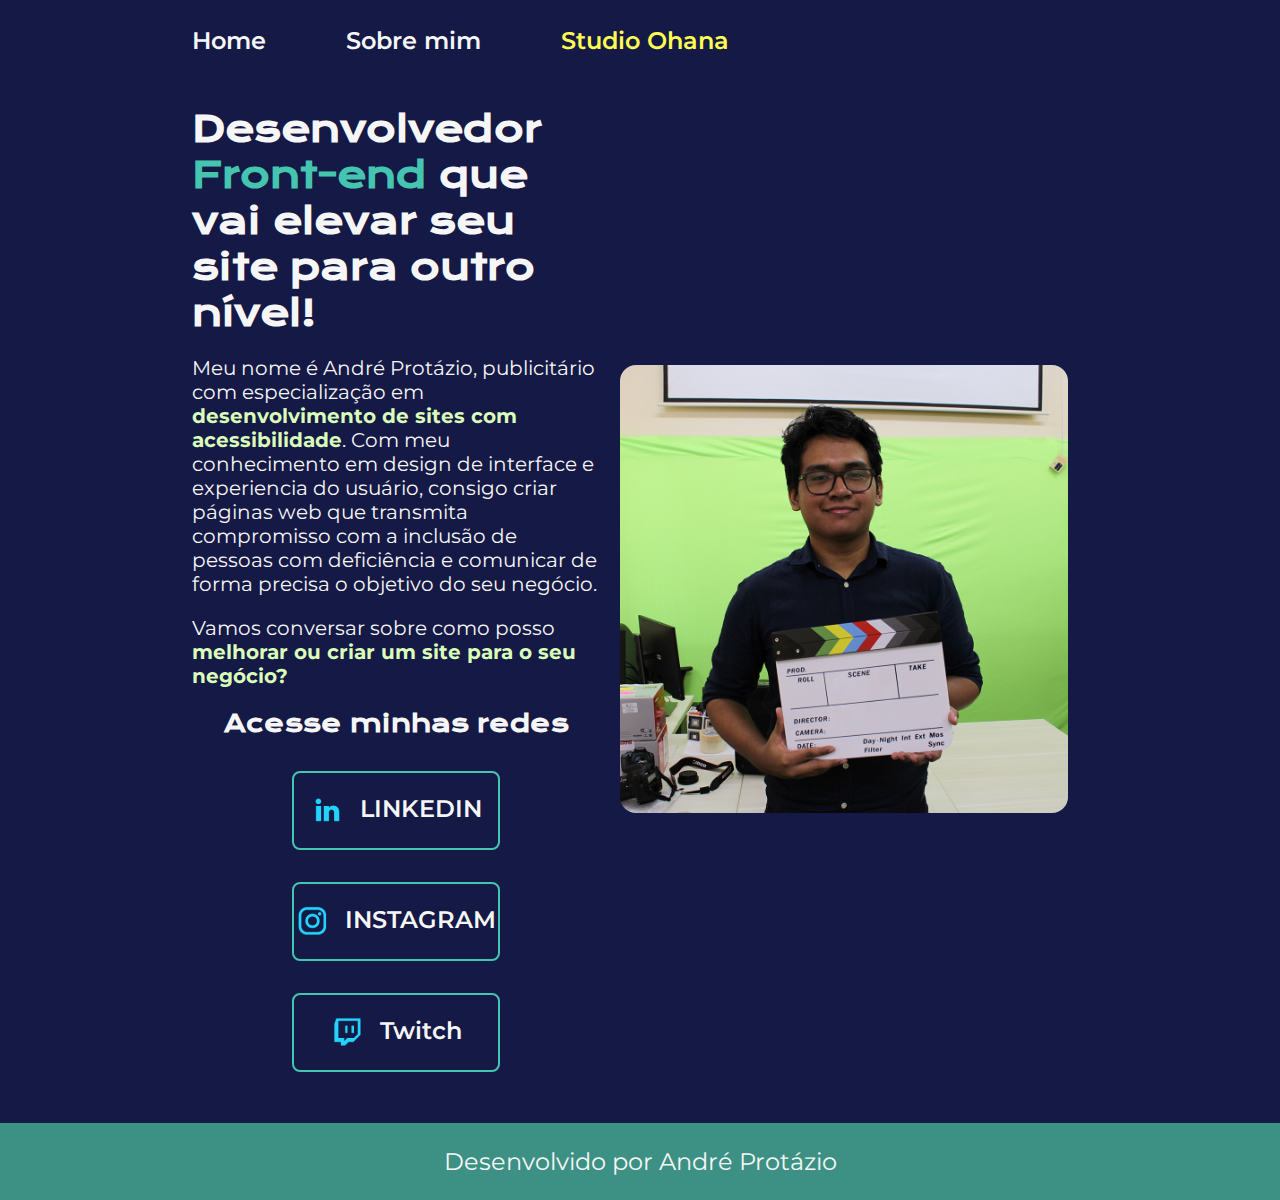
<file: index.html>
<!DOCTYPE html>
<html lang="pt-br">
<head>
    <meta charset="UTF-8">
    <meta name="viewport" content="width=device-width, initial-scale=1.0">
    <title>André Protázio - Portfólio</title>
    <link rel="stylesheet" href="./Styles/style.css">    
</head>
<body>
    <header class="cabecalho">
        <nav class="cabecalho__links">
            <a class="cabecalho__links_link" href="index.html">Home</a>
            <a class="cabecalho__links_link" href="sobre.html">Sobre mim</a>
            <a class="cabecalho__links_link" href="index.html" style="color: rgb(255, 255, 82);">Studio Ohana</a>
        </nav>
    </header>

    <main class="apresentacao"> 
        <section class="apresentacao__conteudo">
            <h1 class="apresentacao__conteudo__titulo">Desenvolvedor <strong class="apresentacao__conteudo__titulo__blog">Front-end</strong> que vai elevar seu site para outro nível!</h1>
            <p class="apresentacao__conteudo_texto">Meu nome é André Protázio, publicitário com especialização em <strong class="texto-destaque"> desenvolvimento de sites com acessibilidade</strong>.
                Com meu conhecimento em design de interface e experiencia do usuário, consigo criar páginas web que transmita compromisso com a inclusão de pessoas com deficiência e comunicar de forma precisa o objetivo do seu negócio.
            </p>               
            <p class="apresentacao__conteudo_urgente">Vamos conversar sobre como posso <strong class="texto-destaque">melhorar ou criar um site para o seu negócio?</strong></p>
            <div class="apresentacao__links">  
                <h2 class="apresentacao__links__titulo">Acesse minhas redes</h2>
                <a class="apresentacao__conteudo__links" href="https://www.linkedin.com/in/andreprotazio/">
                    <img src="assets/linkedin.png" alt="Logotipo da rede social linkedin">
                    LINKEDIN
                </a> 

                <a class="apresentacao__conteudo__links" href="https://www.linkedin.com/in/andreprotazio/">
                    <img src="assets/instagram.png" alt="Logotipo da rede social Instagram">
                    INSTAGRAM
                </a> 

                <a class="apresentacao__conteudo__links" href="https://www.linkedin.com/in/andreprotazio/">
                    <img src="assets/twitch.png" alt="Logotipo da rede social Instagram">
                    Twitch
                </a> 
            </div>
        </section>
    <img class="apresentacao__foto-prefil" src="./assets/imagemperfil.jpg" alt="Foto de André Protázio, homem alto de pele escura cabelo preto e está segurando uma claquete de cinema nas mãos">
    
    </main>

    <footer class="rodape"> 
        <p class="rodape__texto">Desenvolvido por André Protázio</p>

    </footer>
    
</body>
</html>
</file>
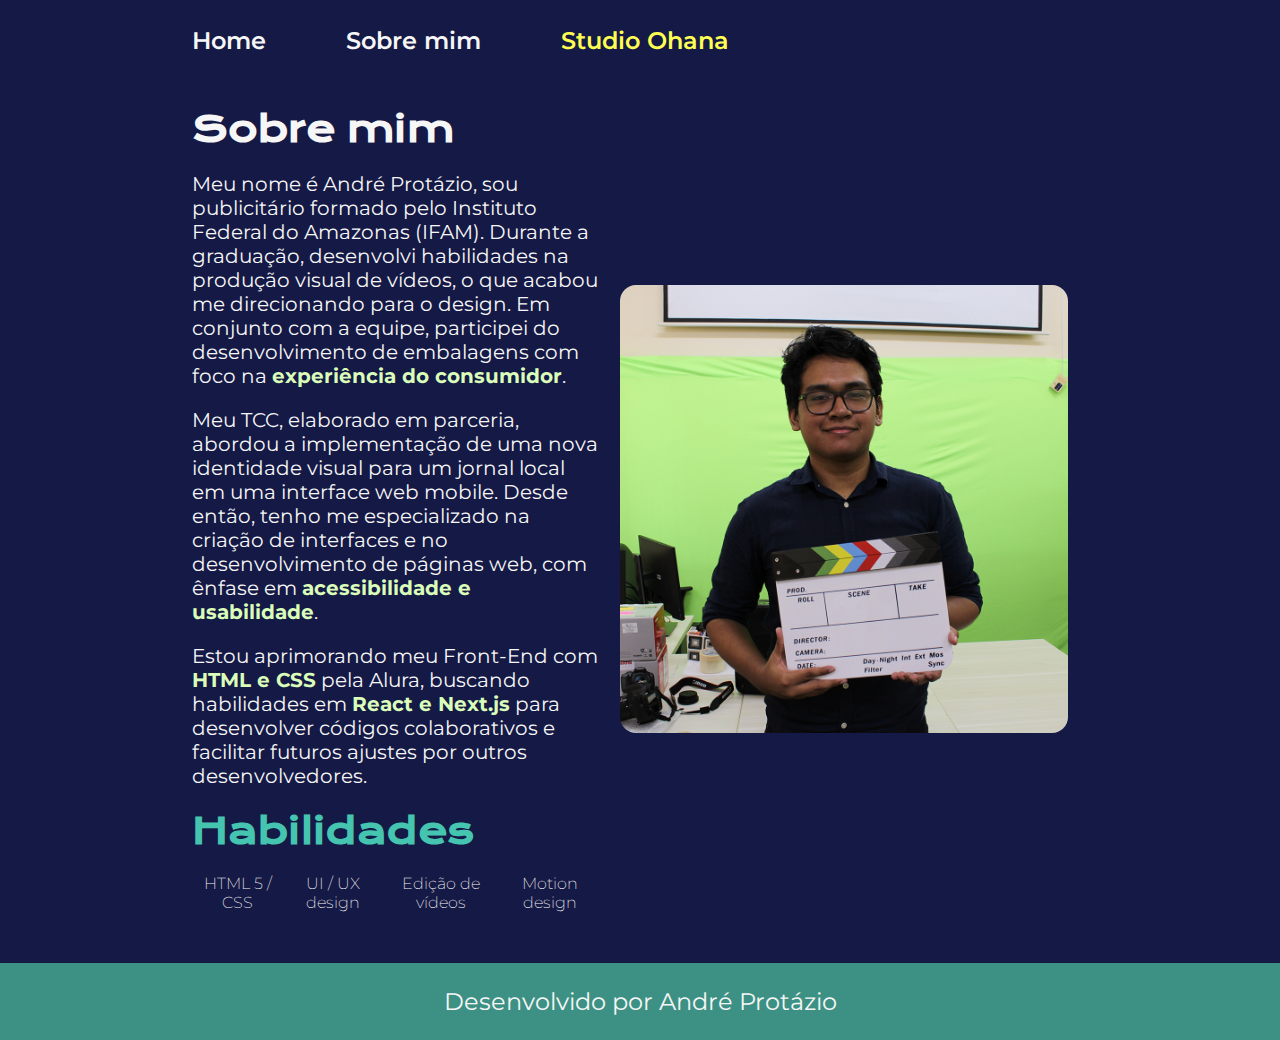
<file: sobre.html>
<!DOCTYPE html>
<html lang="pt-br">
<head>
    <meta charset="UTF-8">
    <meta name="viewport" content="width=device-width, initial-scale=1.0">
    <title>Sobre mim</title>
    <link rel="stylesheet" href="./Styles/style.css ">
</head>
<body>
    <header class="cabecalho">
        <nav class="cabecalho__links">
            <a class="cabecalho__links_link" href="index.html">Home</a>
            <a class="cabecalho__links_link" href="sobre.html">Sobre mim</a>
            <a class="cabecalho__links_link" href="index.html" style="color: rgb(255, 255, 82);">Studio Ohana</a>
        </nav>
    </header>

    <main class="apresentacao">
        <section  class="apresentacao__conteudo"> 
            <h2 class="apresentacao__conteudo__titulo">Sobre mim</h2>
            <p class="apresentacao__conteudo_texto">Meu nome é André Protázio, sou publicitário formado pelo Instituto Federal do Amazonas (IFAM). Durante a graduação, desenvolvi habilidades na produção visual de vídeos, o que acabou me direcionando para o design. Em conjunto com a equipe, participei do desenvolvimento de embalagens com foco na <strong class="texto-destaque">experiência do consumidor</strong>.</p>
            <p class="apresentacao__conteudo_texto">Meu TCC, elaborado em parceria, abordou a implementação de uma nova identidade visual para um jornal local em uma interface web mobile. Desde então, tenho me especializado na criação de interfaces e no desenvolvimento de páginas web, com ênfase em <strong class="texto-destaque">acessibilidade e usabilidade</strong>.
            </p> 
            <p class="apresentacao__conteudo_texto">Estou aprimorando meu Front-End com <strong class="texto-destaque">HTML e CSS</strong> pela Alura, buscando habilidades em <strong class="texto-destaque">React e Next.js</strong> para desenvolver códigos colaborativos e facilitar futuros ajustes por outros desenvolvedores.</p>
            <h3 class="apresentacao__conteudo__titulo__blog">Habilidades</h3>
            <ul class="apresentacao__lista">
                <li class="apresentacao__lista__item">HTML 5 / CSS</li>
                <li class="apresentacao__lista__item">UI / UX design</li>
                <li class="apresentacao__lista__item">Edição de vídeos</li>
                <li class="apresentacao__lista__item">Motion design</li>      
            </ul>        
        </section>   
        <img class="apresentacao__foto-prefil" src="./assets/imagemperfil.jpg" alt="Foto de André Protázio, homem alto de pele escura cabelo preto e está segurando uma claquete de cinema nas mãos">
    
    </main>

    <footer class="rodape"> 
        <p class="rodape__texto">Desenvolvido por André Protázio</p>

    </footer>
</body>
</html>
</file>
<file: Styles/style.css>
@import url('https://fonts.googleapis.com/css2?family=Krona+One&family=Montserrat&display=swap');

:root{
    --cor-primaria: #151945;
    --cor-secundaria: #f6f6f6;
    --cor-terciaria: #45C4B0; 
    --cor-hover: #3c9184;

    --font-primaria: 'Krona One', sans-serif;
    --font-secundaria: 'Montserrat', sans-serif;
}

*{
    margin: 0;
    padding: 0;
}

.cabecalho{         
    padding: 2% 0% 0% 15%;
}

.cabecalho__links{
    display: flex;
    gap: 80px;
}

.cabecalho__links_link{
    text-decoration: none;
    color: var(--cor-secundaria);
    font-family:'Montserrat', sans-serif;
    font-size: 1.5rem;
    font-weight: 600;
}

.cabecalho__links_link:hover{
    color: var(--cor-hover);
}

body{
    box-sizing: border-box;
    background-color: var(--cor-primaria);
    color: var(--cor-secundaria);     
}   

.texto-destaque{
    color: #DAFDBA;
}

.apresentacao__foto-prefil{
    box-sizing: border-box;
    margin: 20px;
    padding: 0px;
    width: 50%;     
    height: 50%;
    border-radius: 16px;  
}

.apresentacao{
    padding: 4% 15%;
    display: flex;
    align-items: center;  
    justify-content: space-between;  
}

.apresentacao__conteudo{
    width: 50%  ;  
    display: flex;
    flex-direction: column;
    gap: 20px; 
    justify-content: space-between;
}

.apresentacao__conteudo__titulo{
    font-size: 2.25rem;
    font-family: 'Krona One', sans-serif;
}

.apresentacao__conteudo__titulo__blog {
    font-size: 2.25rem;
    color: var(--cor-terciaria);
    font-family: 'Krona One', sans-serif;
}

.apresentacao__conteudo_texto{
    font-size: 1.25rem  ;
    font-family: 'Montserrat', sans-serif;
}

.apresentacao__conteudo_urgente{
    font-size: 1.25rem;
    color: var(--cor-secundaria);
    font-family: 'Montserrat', sans-serif;
}

.apresentacao__links{
    display: flex;
    flex-direction: column;
    align-items: center;
    gap: 32px;
    justify-content: space-between;
}

.apresentacao__links__titulo{
        font-family: 'krona one', sans-serif;
        font-weight: 400px;
        font-size: 1.5rem;
}

.apresentacao__conteudo__links{
    display: flex;
    justify-content: center;
    gap: 16px;
    color: var(--cor-secundaria);
    border: 2px solid var(--cor-terciaria);
    border-radius: 8px;
    width: 50%;
    text-align: center;   
    font-family: 'Montserrat', sans-serif;
    font-weight: 600;
    font-size: 1.5rem;
    text-decoration: none;
    padding: 21.5px 0;
}

.apresentacao__conteudo__links:hover{  
    background-color: var(--cor-hover);
}

.apresentacao__lista{
    display: flex;
    justify-content: space-between;
}

.apresentacao__lista__item{
    text-align: center;
    font-size: 1rem;
    font-weight: 200;
    font-family: 'Montserrat', sans-serif; 
    list-style: none;

}

.rodape__texto{
    color: #F6F6F6;
    background-color: var(--cor-hover);
    padding: 24px;
    text-align: center;
    font-family: 'Montserrat', sans-serif; 
    font-size: 1.5rem;
    font-weight: 400;

}

@media (max-width: 1200px) {
    .cabecalho{
        padding: 5%;       
    }

    .cabecalho__links{
        justify-content: center;
    } 
    
    .apresentacao{
        flex-direction: column-reverse;
        padding: 5%;
    }

    .apresentacao__conteudo{
        width: auto;
    }
   
    .apresentacao__lista{
        flex-direction: column;
        gap: 16px;  
    }
}
</file>
